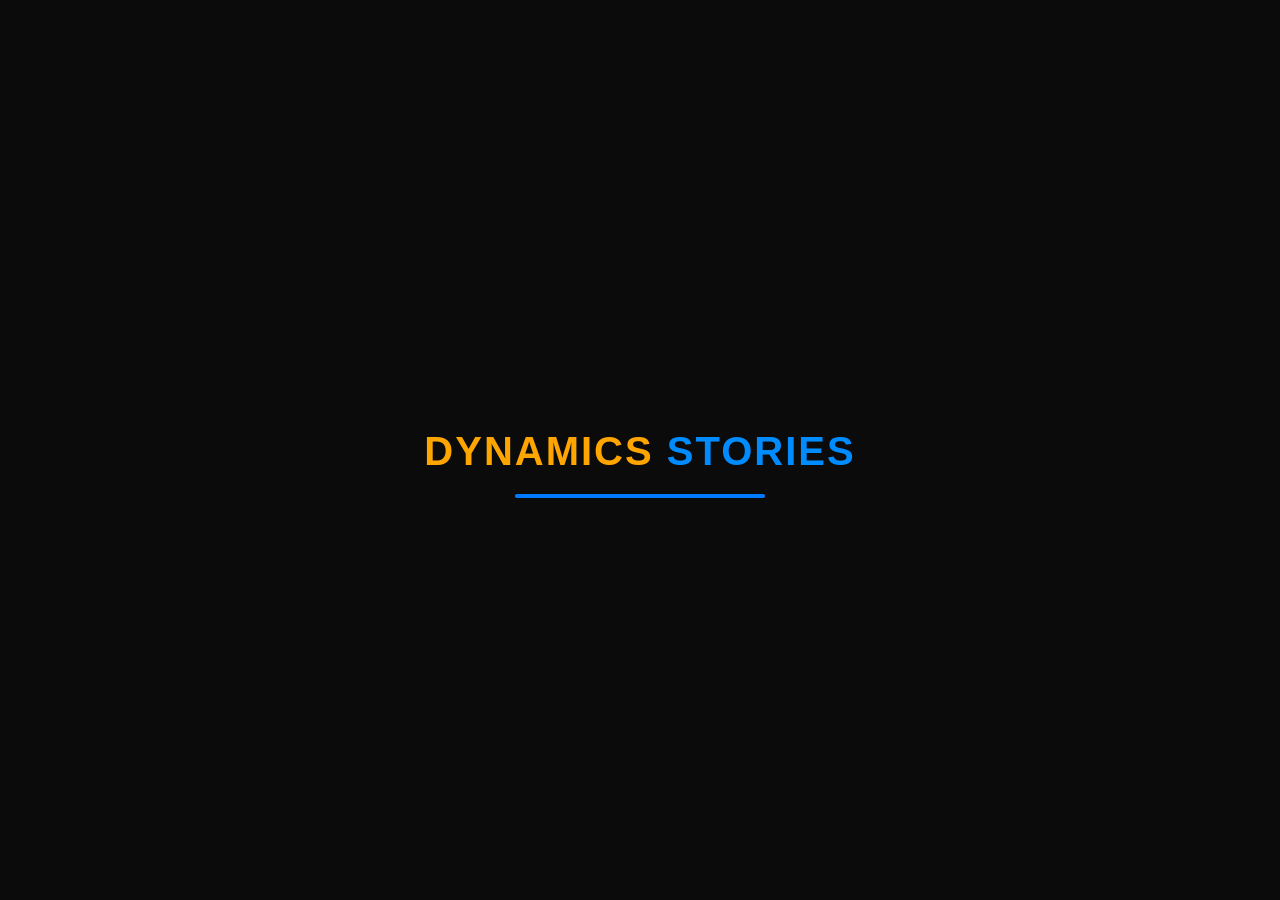
<file: index.html>
<!DOCTYPE html>
<html lang="es">
<head>
    <meta charset="UTF-8">
    <meta name="viewport" content="width=device-width, initial-scale=1.0">
    <link href="https://fonts.googleapis.com/css2?family=Orbitron:wght@700&family=Montserrat:wght@400;700&display=swap" rel="stylesheet">
    <link rel="stylesheet" href="style.css">
    <title>Dynamics Stories</title>
</head>
<body>

    <div id="loader">
        <h1 class="LoadingName"><span class="dynamics">Dynamics</span> <span class="stories">Stories</span></h1>
        <div class="progress-bar">
            <div class="progress-fill"></div>
        </div>
    </div>
    <div id="settings-btn" onclick="toggleSettings()">⚙</div>

    <div id="settings-panel">
    <div class="settings-header">
        <h2>Ajustes</h2>
        <span class="close-settings" onclick="toggleSettings()">×</span>
    </div>

    <div class="setting-item">
        <button class="danger-btn" onclick="borrarProgreso()">Borrar Todo el Progreso</button>
    </div>
    Pronto más funciones...
    </div>

    <div id="main-content">
    <h1>Bienvenido a <span class="dynamics">Dynamics</span> <span class="stories">Stories</span></h1>
    <p class="hello-world">¡Aquí puedes elegir la historia quieras leer! Algunas historias tienen en la descripción<br>
    tienen un sello que dice "<span class="full-exp-mode">(Full Experience Mode)</span>". ¿No sabes qué es? <a class="more-infoFEM" href="moreInfo/moreInfo-of-FEM.html">más información</a></p>
    
    <div class="btn-container">
        <a href="Stories/DDVR-story/DDVR_Cap1.html" class="story-card" style="background-image: url('https://images.unsplash.com/photo-1446776811953-b23d57bd21aa?q=80&w=500');">
            <div class="card-overlay">
                <div class="card-info">
                    <h3>¿De Donde Venimos Realmente?</h3>
                    <p>Un misterio sobre la existencia de alguien es más profundo de lo que pensaba. <span style="color: rgb(24, 175, 125);">Inspirado en Among Us</span> <span class="full-exp-mode">(Full Experience Mode)</span></p>
                </div>
            </div>
        </a>

        <a href="redirecting/index.html" class="story-card" style="background-image: url('https://images.unsplash.com/photo-1550751827-4bd374c3f58b?q=80&w=500');">
            <div class="card-overlay">
                <div class="card-info">
                    <h3>El Código Perdido</h3>
                    <p><span class="Important">[!: Esta historia todavía no está disponible.]</span> ¡Pronto estará disponible!</p>
                </div>
            </div>
        </a>

        <a href="redirecting/index.html" class="story-card" style="background-image: url('https://images.unsplash.com/photo-1501139083538-0139583c060f?q=80&w=500');">
            <div class="card-overlay">
                <div class="card-info">
                    <h3>Crónicas del Tiempo</h3>
                    <p><span class="Important">[!: Esta historia todavía no está disponible.]</span> ¡Pronto estará disponible!</p>
                </div>
            </div>
        </a>
    </div>
   <button id="btn-continuar" class="choice-btn" onclick="continuarHistoria('DDVR')" style="display:none; margin: 20px auto; background: #eec200; color: #000;">
    Continuar Capítulo
    </button>
    <a class="creditos" id="creditos" href="creditos/index.html">Créditos</a>
</div>

    <script src="GlobalFunctions/storyCore.js"></script>
    <script src="loading.js"></script>
    <script src="settings.js"></script>
    <script>
    // ESTA FUNCIÓN DEBE ESTAR AFUERA (Global)
    function continuarHistoria(historiaNombre) {
        console.log("Intentando continuar historia: " + historiaNombre); // Para ver en consola si funciona
        const guardado = localStorage.getItem('UDU_Progreso_' + historiaNombre);
        
        if (guardado) {
            const datos = JSON.parse(guardado);
            // Redirige usando la ruta que tienes en GitHub
            window.location.href = `Stories/${historiaNombre}-story/${historiaNombre}_Cap${datos.capitulo}.html`;
        } else {
            alert("No se encontró progreso guardado.");
        }
    }

    // Esto solo se encarga de MOSTRAR el botón si hay datos
    window.addEventListener('load', () => {
        const guardado = localStorage.getItem('UDU_Progreso_DDVR');
        const btn = document.getElementById('btn-continuar');
        
        if (guardado && btn) {
            const datos = JSON.parse(guardado);
            btn.innerText = "Continuar Capítulo " + datos.capitulo;
            btn.style.display = "block"; 
        }
    });
</script>
</body>
</html>
</file>
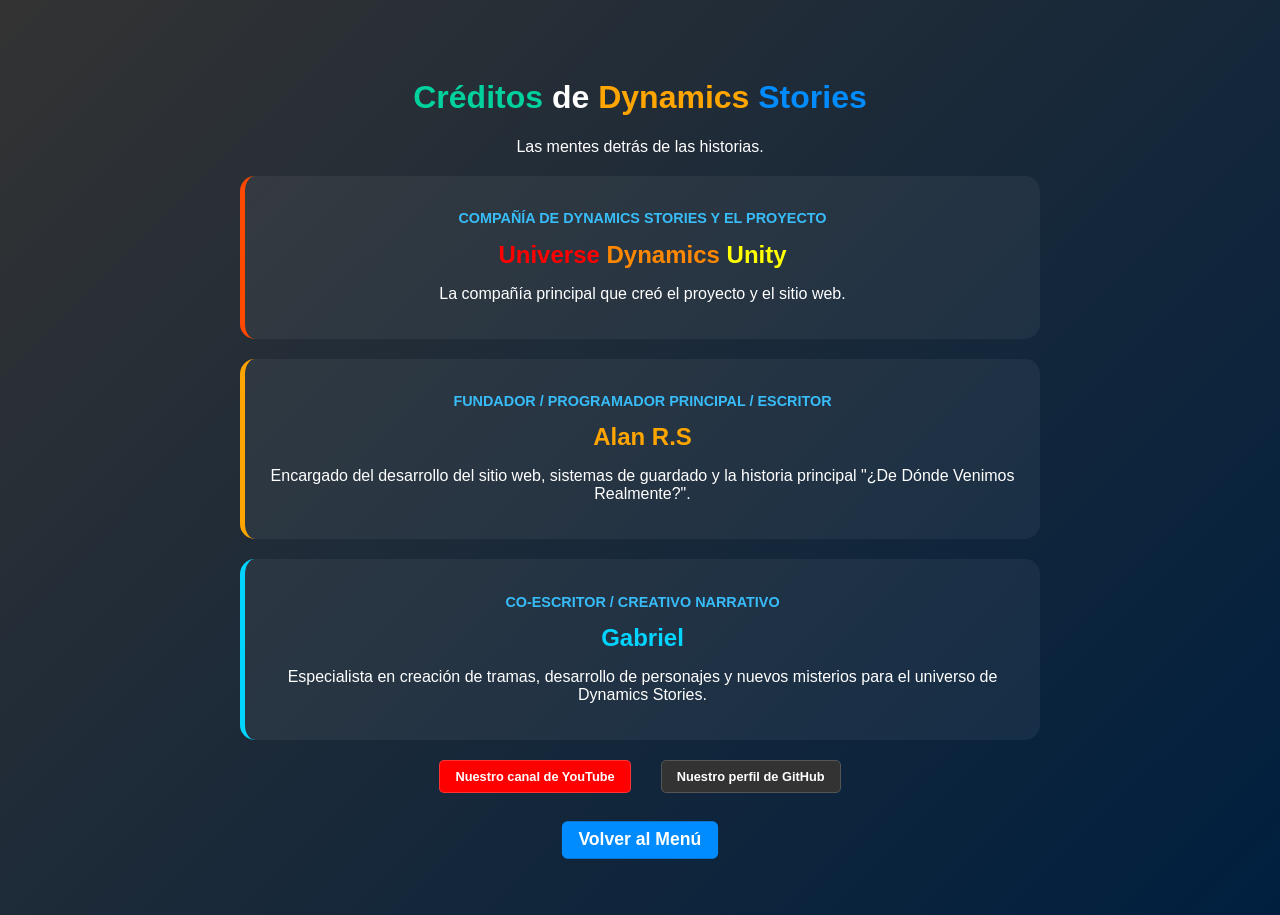
<file: creditos/index.html>
<!DOCTYPE html>
<html lang="es">
    <head>
        <title>Créditos de Dynamics Stories</title>
        <meta name="viewport" content="width=device-width, initial-scale=1.0">
        <meta charset="UTF-8">
        <link rel="stylesheet" href="style.css">
    </head>
    <body>
        <div class="credits-container">
        <h1><span style="color: rgb(0, 209, 157);">Créditos</span> de <span style="color: orange;">Dynamics</span> <span style="color: rgb(0, 140, 255);">Stories</span></h1>
        <p>Las mentes detrás de las historias.</p>

        <div class="team-member" style="border-left-color: #ff4800;">
            <p class="role">Compañía de Dynamics Stories y el proyecto</p>
            <h2 class="name"><span style="color: red;">Universe</span> <span style="color: rgb(255, 136, 0);">Dynamics</span> <span style="color: yellow;">Unity</span></h2>
            <p>La compañía principal que creó el proyecto y el sitio web.</p>
        </div>

        <div class="team-member">
            <p class="role">Fundador / Programador Principal / Escritor</p>
            <h2 class="name" style="color: orange;">Alan R.S</h2>
            <p>Encargado del desarrollo del sitio web, sistemas de guardado y la historia principal "¿De Dónde Venimos Realmente?".</p>
        </div>

        <div class="team-member" style="border-left-color: #00d4ff;">
            <p class="role">Co-Escritor / Creativo Narrativo</p>
            <h2 class="name" style="color: #00d4ff;">Gabriel</h2>
            <p>Especialista en creación de tramas, desarrollo de personajes y nuevos misterios para el universo de Dynamics Stories.</p>
        </div>

        <div class="social-links">
    <a href="https://www.youtube.com/@universedynamicsunity" target="_blank" class="social-btn yt">
        Nuestro canal de YouTube
    </a><br>
    <a href="https://github.com/Universe-Dynamics-Unity" target="_blank" class="social-btn gh">
        Nuestro perfil de GitHub
    </a>
    </div>

        <a href="../index.html" class="choice-btn" style="text-decoration: none; display: inline-block; margin-top: 30px;">Volver al Menú</a>
        </div>
    </body>
</html>
</file>
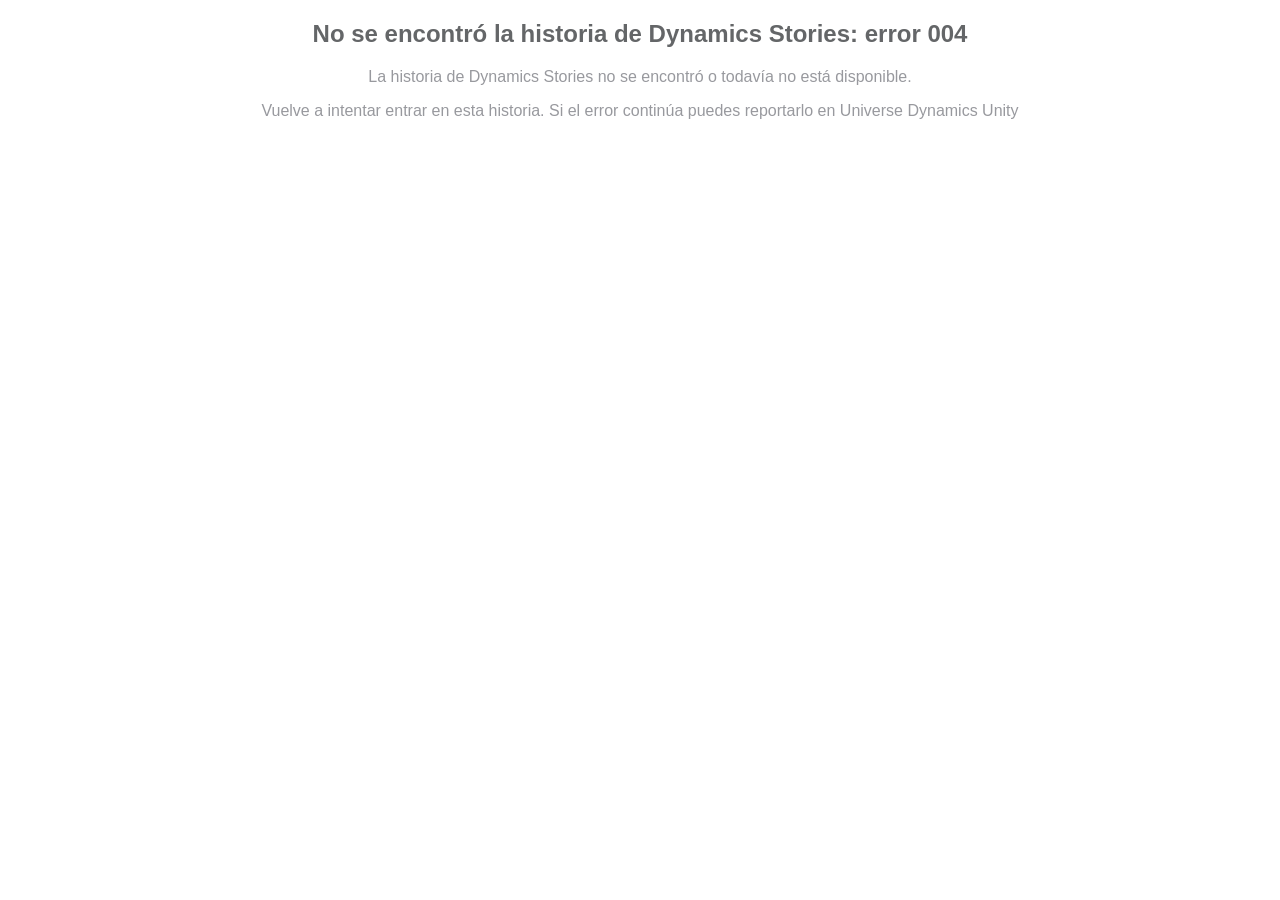
<file: redirecting/index.html>
<!DOCTYPE html>
<html lang="es">
<head>
    <meta charset="UTF-8">
    <meta name="viewport" content="width=device-width, initial-scale=1.0">
    <link href="https://fonts.googleapis.com/css2?family=Orbitron:wght@700&family=Montserrat:wght@400;700&display=swap" rel="stylesheet">
    <link rel="stylesheet" href="style.css">
    <title>Historia no encontrada</title>
</head>
<body>
    <h2 class="grisfuerte">No se encontró la historia de Dynamics Stories: error 004</h2>

    <p class="error-004">La historia de Dynamics Stories no se encontró o todavía no está disponible.<br></p>
    <p class="error-004">Vuelve a intentar entrar en esta historia. Si el error continúa puedes reportarlo en Universe Dynamics Unity</p>
</body>
</html>
</file>
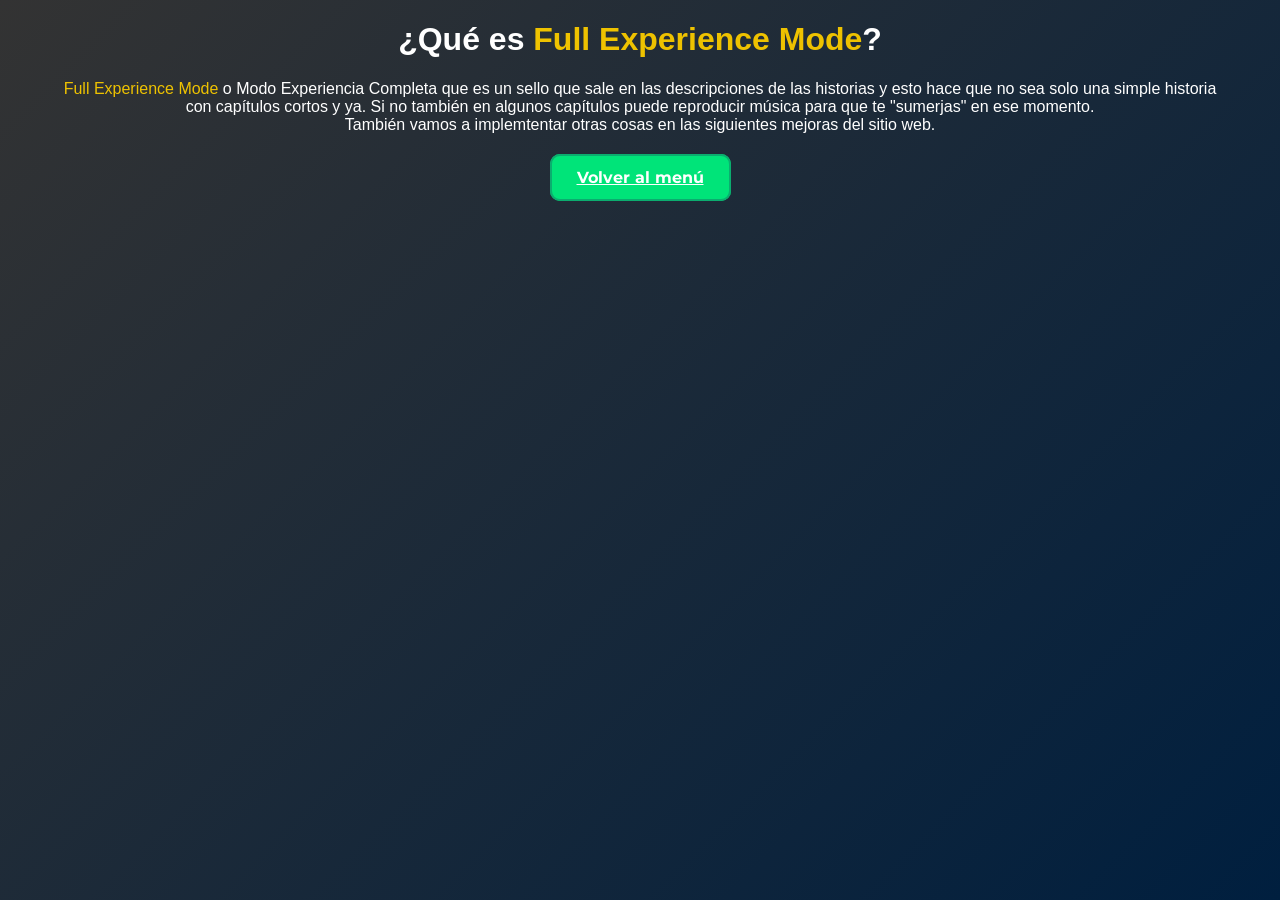
<file: moreInfo/moreInfo-of-FEM.html>
<!DOCTYPE html>
<html lang="es">
<head>
    <meta charset="UTF-8">
    <meta name="viewport" content="width=device-width, initial-scale=1.0">
    <link href="https://fonts.googleapis.com/css2?family=Orbitron:wght@700&family=Montserrat:wght@400;700&display=swap" rel="stylesheet">
    <link rel="stylesheet" href="styleInfo.css">
    <title>Dynamics Stories</title>
</head>
<body>
    <h1>¿Qué es <span class="full-exp-mode">Full Experience Mode</span>?</h1>
    <p><span class="full-exp-mode">Full Experience Mode</span> o Modo Experiencia Completa que es un sello que sale en las descripciones
    de las historias y esto hace que no sea solo una simple historia<br>con capítulos cortos y ya. Si no también en algunos capítulos
    puede reproducir música para que te "sumerjas" en ese momento.<br> También vamos a implemtentar otras cosas en las siguientes mejoras del sitio web.</p><br>
    <a class="menu" href="../index.html">Volver al menú</a>
</body>
</html>
</file>
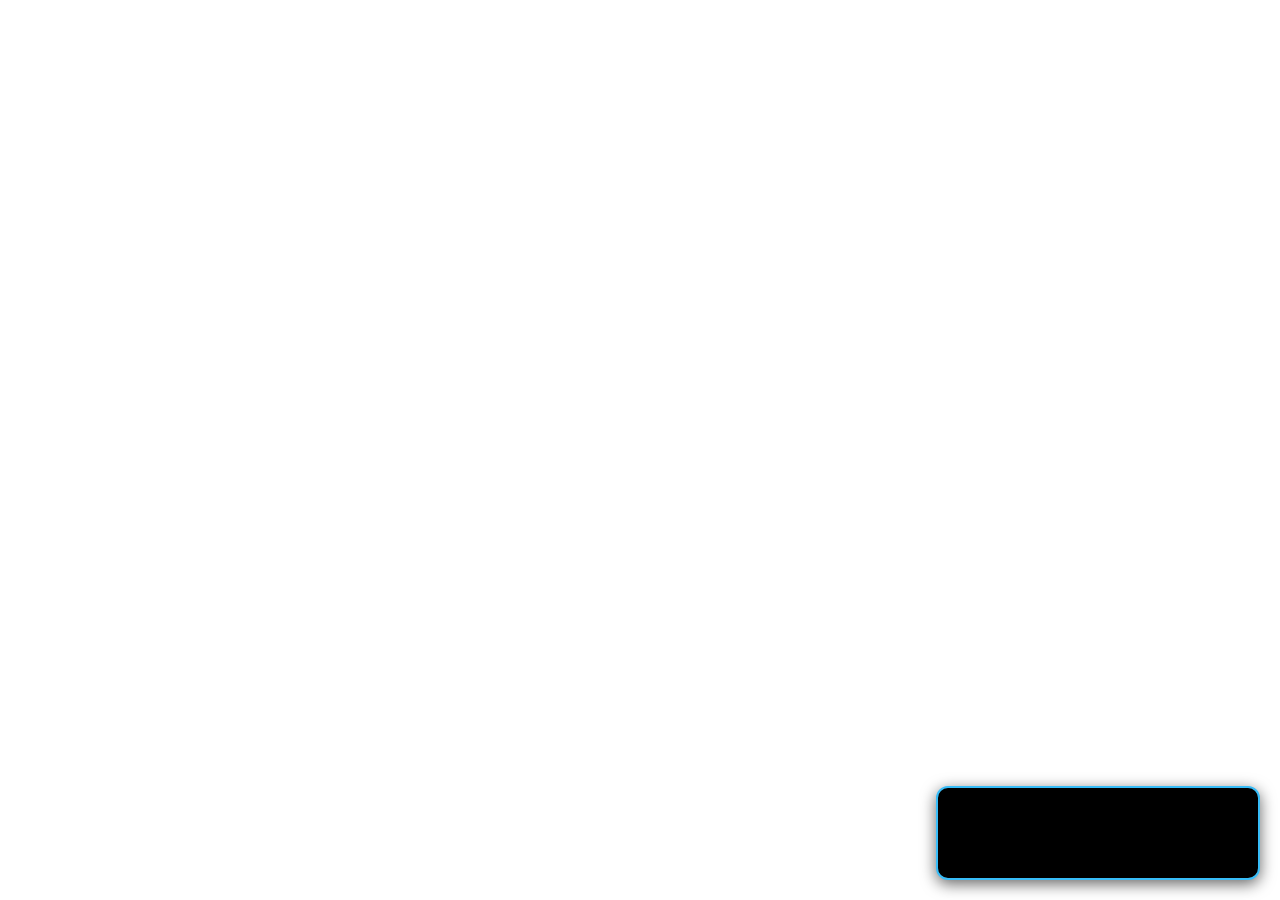
<file: Stories/DDVR.html>
<!DOCTYPE html>
<html lang="es">
<head>
    <meta charset="UTF-8">
    <meta name="viewport" content="width=device-width, initial-scale=1.0">
    <link href="https://fonts.googleapis.com/css2?family=Orbitron:wght@700&family=Montserrat:wght@400;700&display=swap" rel="stylesheet">
    <link rel="stylesheet" href="style.css">
    <title>Dynamics Stories</title>
</head>
<body>
    <div class="music-player-container">
    <iframe 
        src="https://www.youtube.com/embed/lxMGUpdjMj4?controls=1&showinfo=0&rel=0" 
        title="Dynamics Music" 
        frameborder="0" 
        allow="autoplay; encrypted-media" 
        allowfullscreen>
    </iframe>
    </div>
</body>
</html>
</file>
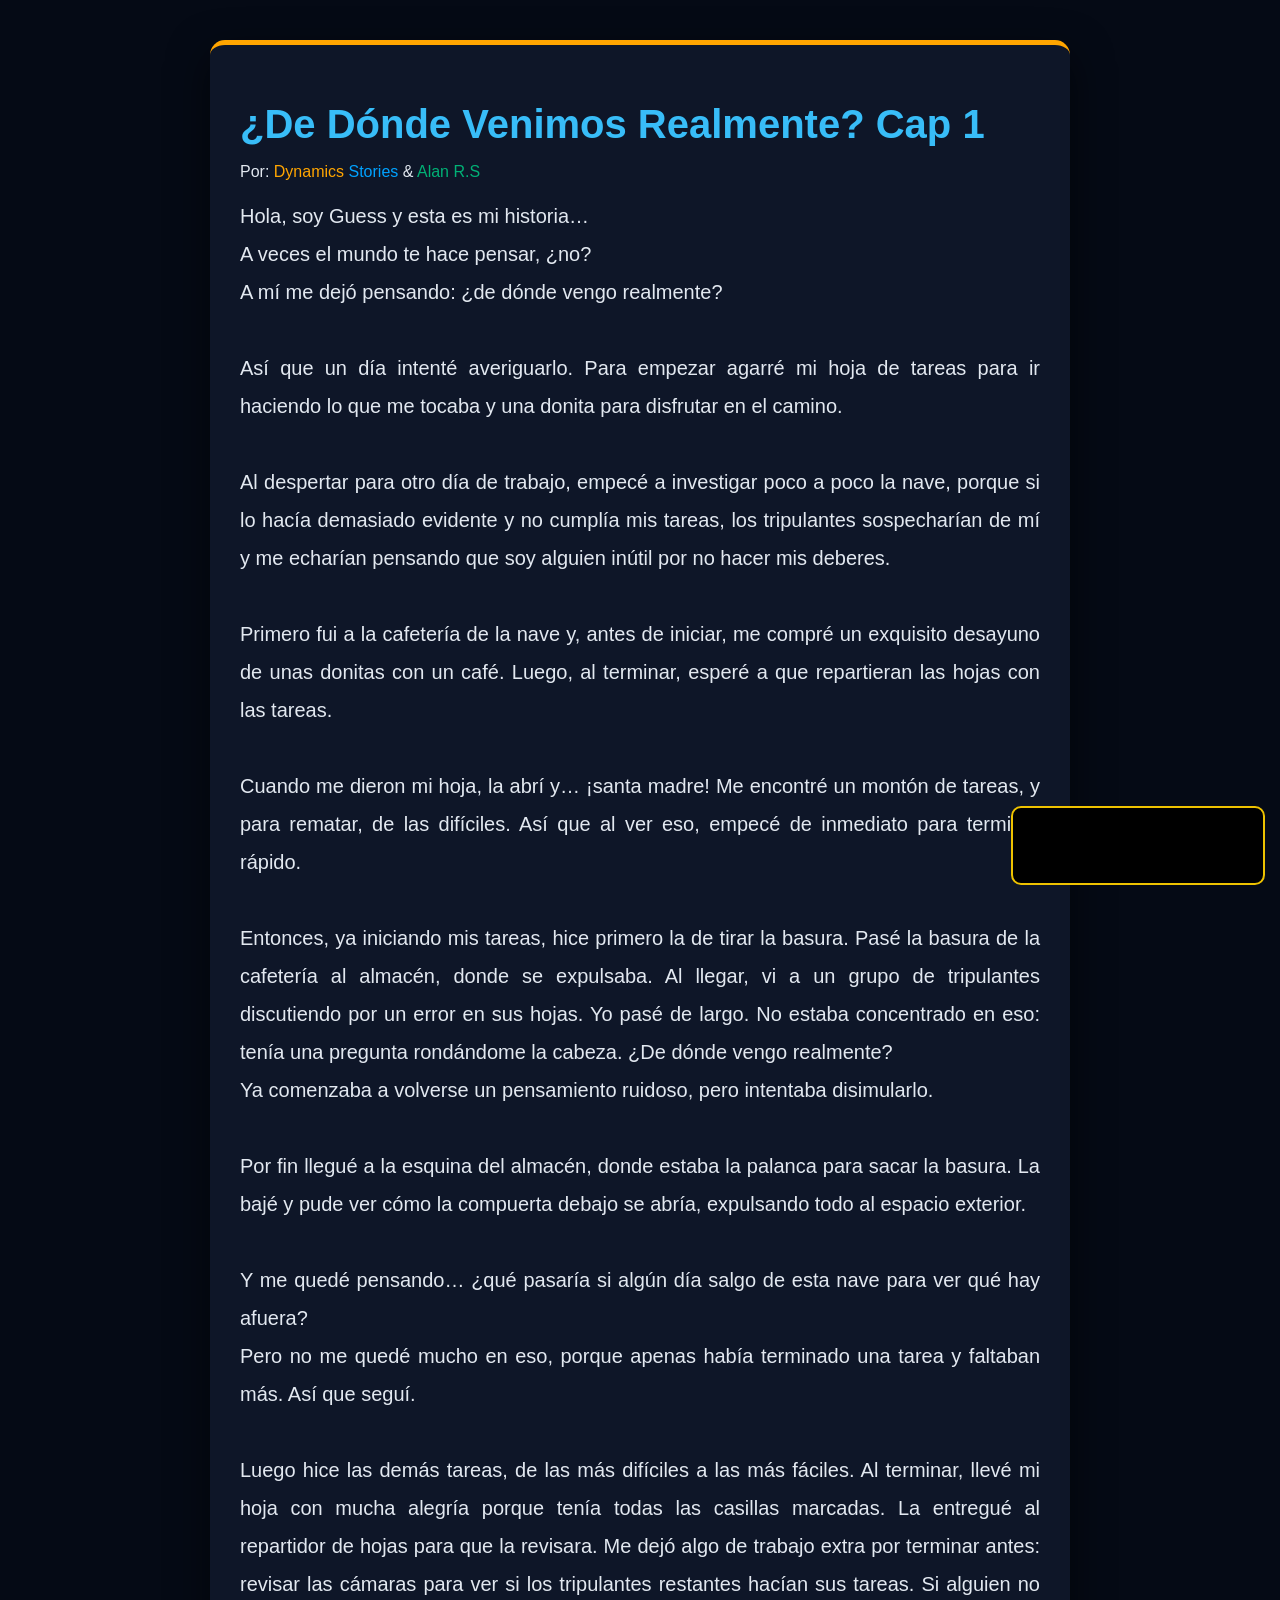
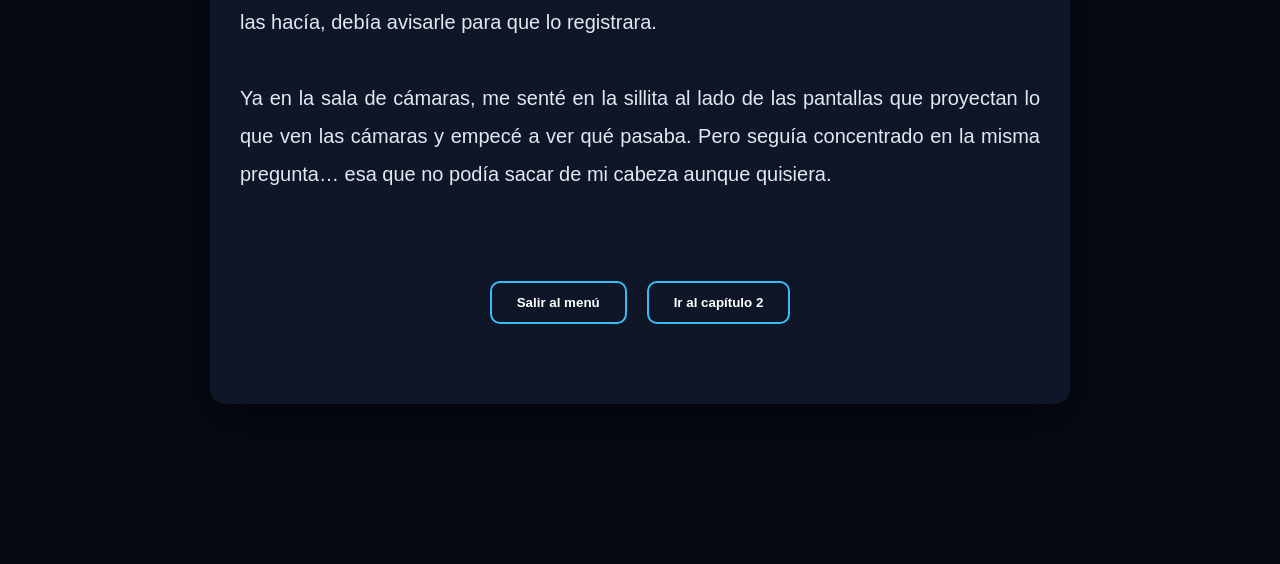
<file: Stories/DDVR-story/DDVR_Cap1.html>
<!DOCTYPE html>
<html lang="es">
<head>
    <script src="../../GlobalFunctions/storyCore.js"></script>
    <meta charset="UTF-8">
    <meta name="viewport" content="width=device-width, initial-scale=1.0">
    <title>¿De Dónde Venimos Realmente? | Dynamics Stories</title>
    <link rel="stylesheet" href="../../GlobalFunctions/StyleGlobalStories.css">
</head>
<body class="story-page">

    <div class="reading-container">
        <header class="story-header">
            <h1>¿De Dónde Venimos Realmente? Cap 1</h1>
            <p class="author">Por: <span style="color: orange;">Dynamics</span> <span style="color: rgb(0, 162, 255);">Stories</span> & <span style="color: rgb(1, 177, 118);">Alan R.S</span></p>
        </header>

        <article class="story-content">
            Hola, soy Guess y esta es mi historia…<br>
            A veces el mundo te hace pensar, ¿no?<br>
            A mí me dejó pensando: ¿de dónde vengo realmente?<br><br>

            Así que un día intenté averiguarlo. Para empezar agarré mi hoja de tareas para ir haciendo lo que me tocaba y una donita para disfrutar en el camino.<br><br>

            Al despertar para otro día de trabajo, empecé a investigar poco a poco la nave, porque si lo hacía demasiado evidente y no cumplía mis tareas, los tripulantes sospecharían de mí y me echarían pensando que soy alguien inútil por no hacer mis deberes.<br><br>

            Primero fui a la cafetería de la nave y, antes de iniciar, me compré un exquisito desayuno de unas donitas con un café. Luego, al terminar, esperé a que repartieran las hojas con las tareas.<br><br>

            Cuando me dieron mi hoja, la abrí y… ¡santa madre! Me encontré un montón de tareas, y para rematar, de las difíciles. Así que al ver eso, empecé de inmediato para terminar rápido.<br><br>

            Entonces, ya iniciando mis tareas, hice primero la de tirar la basura. Pasé la basura de la cafetería al almacén, donde se expulsaba. Al llegar, vi a un grupo de tripulantes discutiendo por un error en sus hojas. Yo pasé de largo. No estaba concentrado en eso: tenía una pregunta rondándome la cabeza. ¿De dónde vengo realmente?<br>
            Ya comenzaba a volverse un pensamiento ruidoso, pero intentaba disimularlo.<br><br>

            Por fin llegué a la esquina del almacén, donde estaba la palanca para sacar la basura. La bajé y pude ver cómo la compuerta debajo se abría, expulsando todo al espacio exterior.<br><br>

            Y me quedé pensando… ¿qué pasaría si algún día salgo de esta nave para ver qué hay afuera?<br>
            Pero no me quedé mucho en eso, porque apenas había terminado una tarea y faltaban más. Así que seguí.<br><br>

            Luego hice las demás tareas, de las más difíciles a las más fáciles. Al terminar, llevé mi hoja con mucha alegría porque tenía todas las casillas marcadas. La entregué al repartidor de hojas para que la revisara. Me dejó algo de trabajo extra por terminar antes: revisar las cámaras para ver si los tripulantes restantes hacían sus tareas. Si alguien no las hacía, debía avisarle para que lo registrara.<br><br>

            Ya en la sala de cámaras, me senté en la sillita al lado de las pantallas que proyectan lo que ven las cámaras y empecé a ver qué pasaba. Pero seguía concentrado en la misma pregunta… esa que no podía sacar de mi cabeza aunque quisiera.<br><br>
        </article>
        <div class="navigation-buttons">
            <button class="choice-btn" onclick="saveAndExit('DDVR', 1)">Salir al menú</button>
            <button class="choice-btn" onclick="nextChapter('DDVR_Cap2.html')">Ir al capítulo 2</button>
        </div>
    </div>

    <div class="music-player-container">
        <iframe id="music-iframe" width="100%" height="100%" 
            src="https://www.youtube.com/embed/lxMGUpdjMj4?autoplay=1&enablejsapi=1" 
            frameborder="0" allow="autoplay">
        </iframe>
    </div>

</body>
</html>
</file>
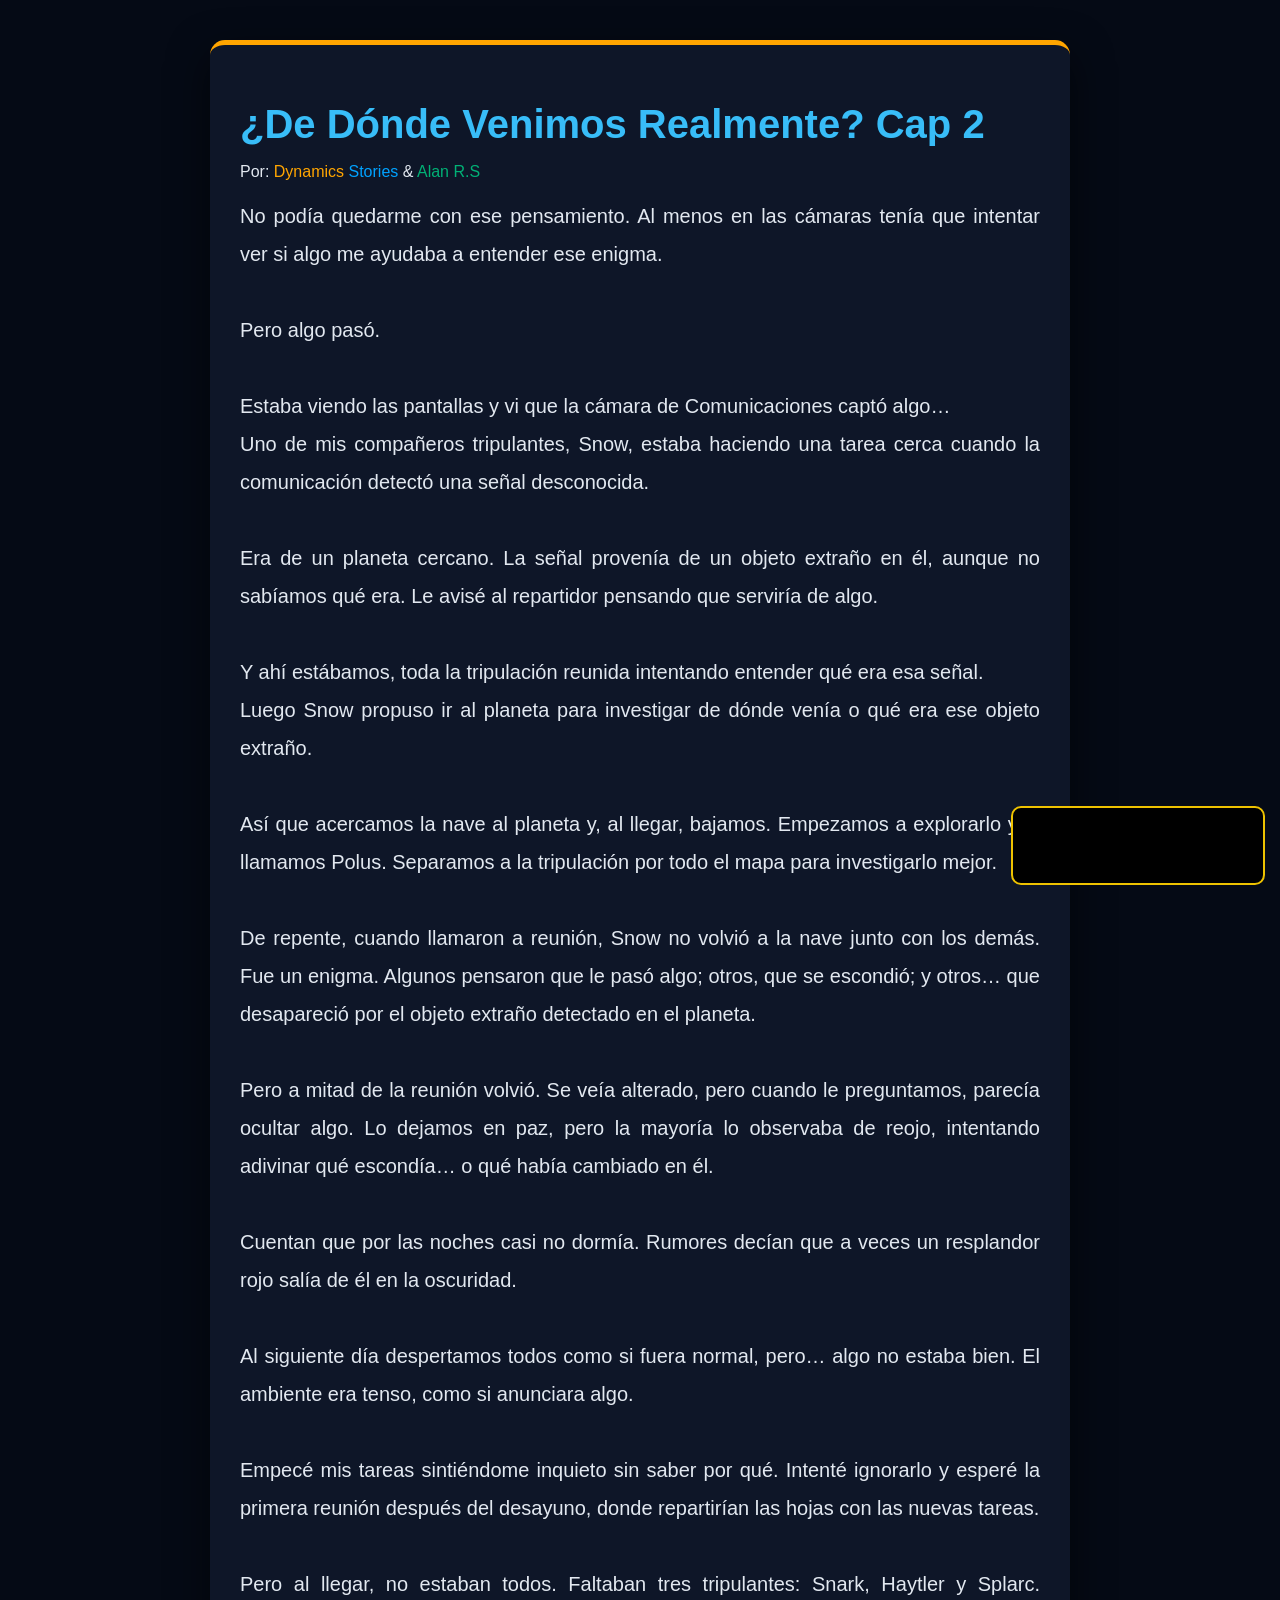
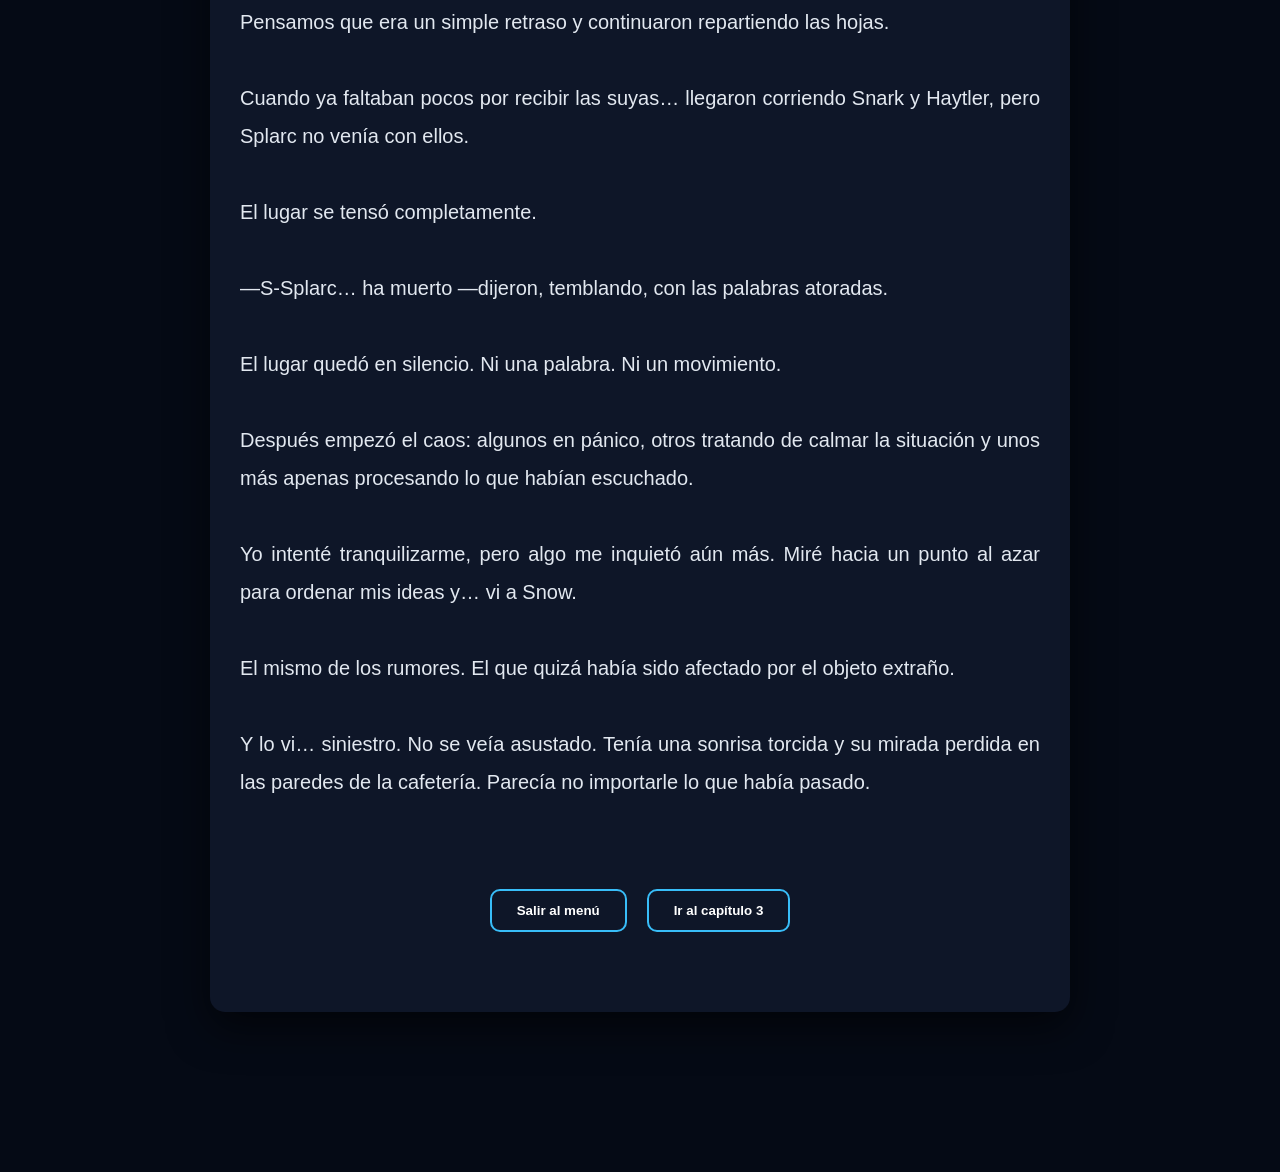
<file: Stories/DDVR-story/DDVR_Cap2.html>
<!DOCTYPE html>
<html lang="es">
<head>
    <script src="../../GlobalFunctions/storyCore.js"></script>
    <meta charset="UTF-8">
    <meta name="viewport" content="width=device-width, initial-scale=1.0">
    <title>¿De Dónde Venimos Realmente? | Dynamics Stories</title>
    <link rel="stylesheet" href="../../GlobalFunctions/StyleGlobalStories.css">
</head>
<body class="story-page">

    <div class="reading-container">
        <header class="story-header">
            <h1>¿De Dónde Venimos Realmente? Cap 2</h1>
            <p class="author">Por: <span style="color: orange;">Dynamics</span> <span style="color: rgb(0, 162, 255);">Stories</span> & <span style="color: rgb(1, 177, 118);">Alan R.S</span></p>
        </header>

        <article class="story-content">
            No podía quedarme con ese pensamiento. Al menos en las cámaras tenía que intentar ver si algo me ayudaba a entender ese enigma.<br><br>

            Pero algo pasó.<br><br>

            Estaba viendo las pantallas y vi que la cámara de Comunicaciones captó algo…<br>
            Uno de mis compañeros tripulantes, Snow, estaba haciendo una tarea cerca cuando la comunicación detectó una señal desconocida.<br><br>

            Era de un planeta cercano. La señal provenía de un objeto extraño en él, aunque no sabíamos qué era. Le avisé al repartidor pensando que serviría de algo.<br><br>

            Y ahí estábamos, toda la tripulación reunida intentando entender qué era esa señal.<br>
            Luego Snow propuso ir al planeta para investigar de dónde venía o qué era ese objeto extraño.<br><br>

            Así que acercamos la nave al planeta y, al llegar, bajamos. Empezamos a explorarlo y lo llamamos Polus. Separamos a la tripulación por todo el mapa para investigarlo mejor.<br><br>

            De repente, cuando llamaron a reunión, Snow no volvió a la nave junto con los demás. Fue un enigma. Algunos pensaron que le pasó algo; otros, que se escondió; y otros… que desapareció por el objeto extraño detectado en el planeta.<br><br>

            Pero a mitad de la reunión volvió. Se veía alterado, pero cuando le preguntamos, parecía ocultar algo. Lo dejamos en paz, pero la mayoría lo observaba de reojo, intentando adivinar qué escondía… o qué había cambiado en él.<br><br>

            Cuentan que por las noches casi no dormía. Rumores decían que a veces un resplandor rojo salía de él en la oscuridad.<br><br>

            Al siguiente día despertamos todos como si fuera normal, pero… algo no estaba bien. El ambiente era tenso, como si anunciara algo.<br><br>

            Empecé mis tareas sintiéndome inquieto sin saber por qué. Intenté ignorarlo y esperé la primera reunión después del desayuno, donde repartirían las hojas con las nuevas tareas.<br><br>

            Pero al llegar, no estaban todos. Faltaban tres tripulantes: Snark, Haytler y Splarc. Pensamos que era un simple retraso y continuaron repartiendo las hojas.<br><br>

            Cuando ya faltaban pocos por recibir las suyas… llegaron corriendo Snark y Haytler, pero Splarc no venía con ellos.<br><br>

            El lugar se tensó completamente.<br><br>

            —S-Splarc… ha muerto —dijeron, temblando, con las palabras atoradas.<br><br>

            El lugar quedó en silencio. Ni una palabra. Ni un movimiento.<br><br>

            Después empezó el caos: algunos en pánico, otros tratando de calmar la situación y unos más apenas procesando lo que habían escuchado.<br><br>

            Yo intenté tranquilizarme, pero algo me inquietó aún más. Miré hacia un punto al azar para ordenar mis ideas y… vi a Snow.<br><br>

            El mismo de los rumores. El que quizá había sido afectado por el objeto extraño.<br><br>

            Y lo vi… siniestro. No se veía asustado. Tenía una sonrisa torcida y su mirada perdida en las paredes de la cafetería. Parecía no importarle lo que había pasado.<br><br>
        </article>
        <div class="navigation-buttons">
            <button class="choice-btn" onclick="saveAndExit('DDVR', 2)">Salir al menú</button>
            <button class="choice-btn" onclick="nextChapter('DDVR_Cap3.html')">Ir al capítulo 3</button>
        </div>
    </div>

   <div class="music-player-container">
    <iframe id="music-iframe" width="100%" height="100%" 
        src="https://www.youtube.com/embed/VF5EbNKBcSI?autoplay=1&enablejsapi=1&controls=1" 
        frameborder="0" 
        allow="autoplay; encrypted-media" 
        allowfullscreen>
    </iframe>
</div>

</body>
</html>
</file>
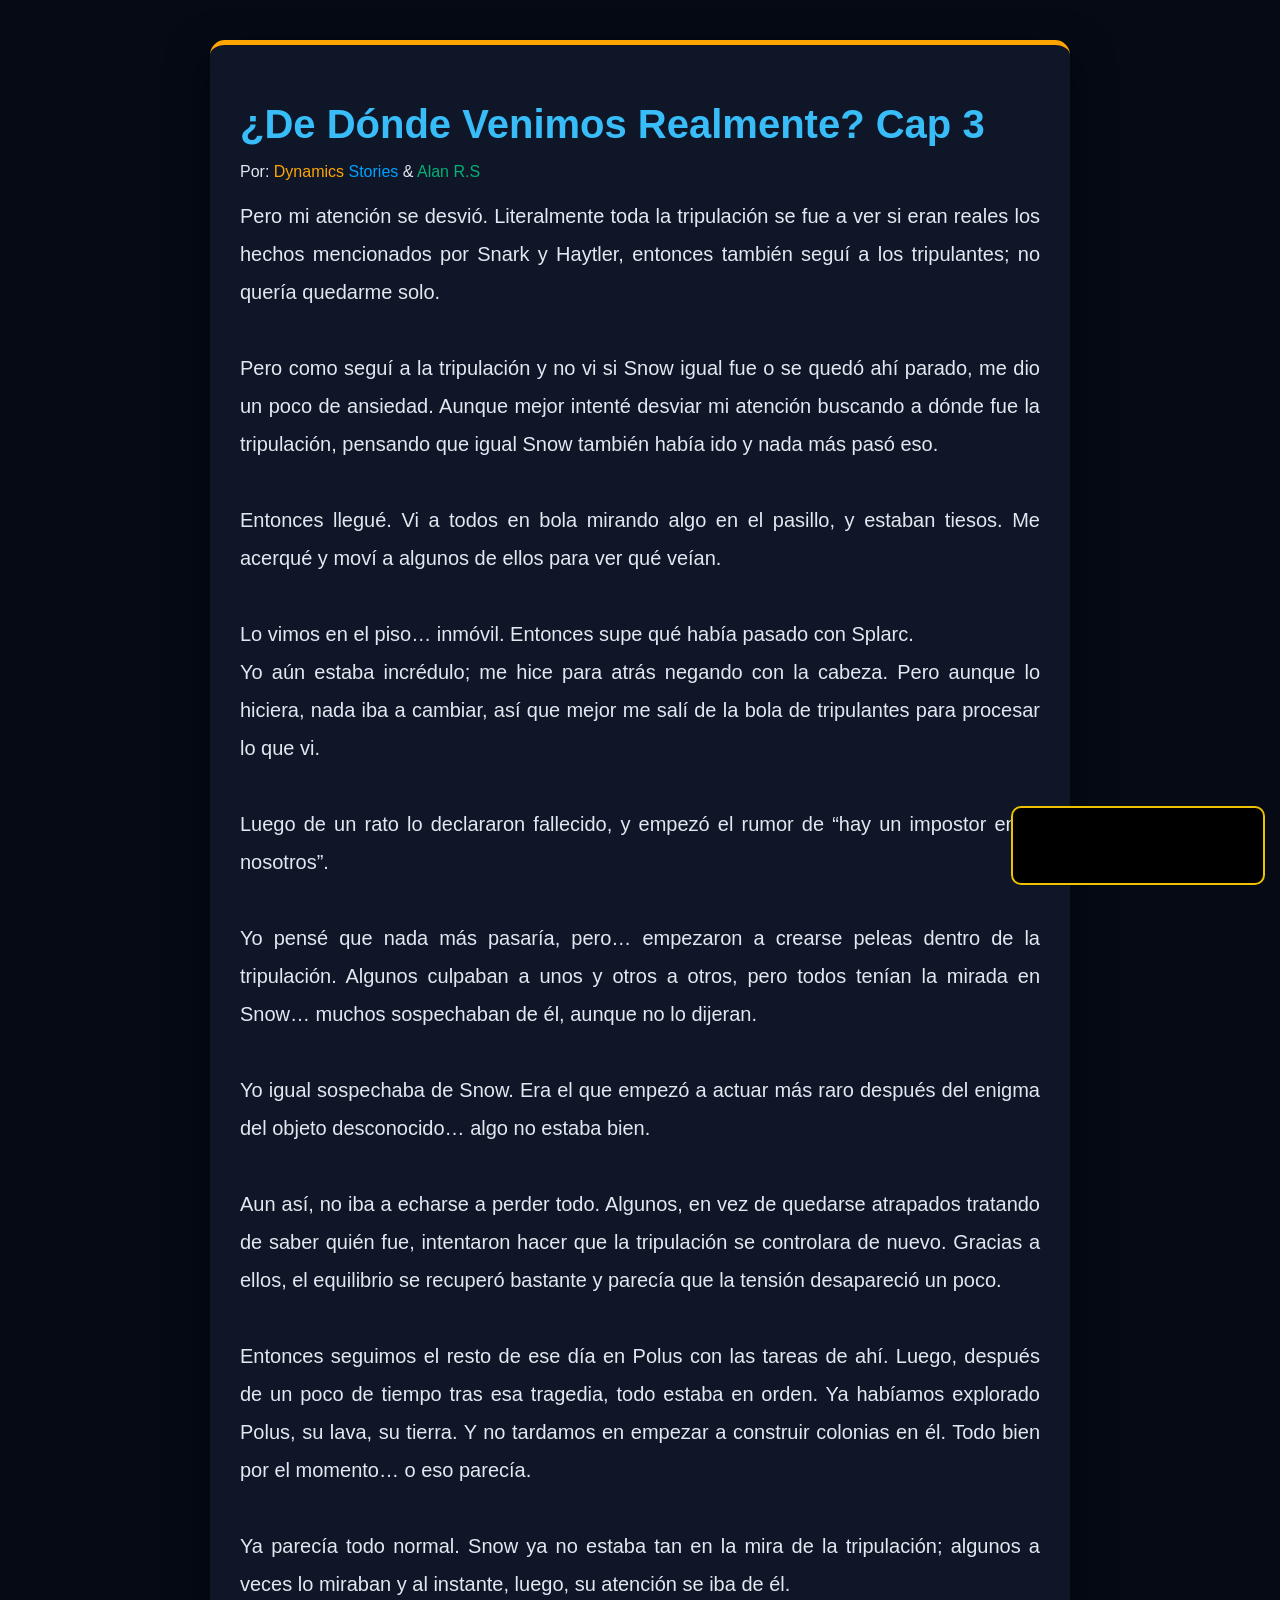
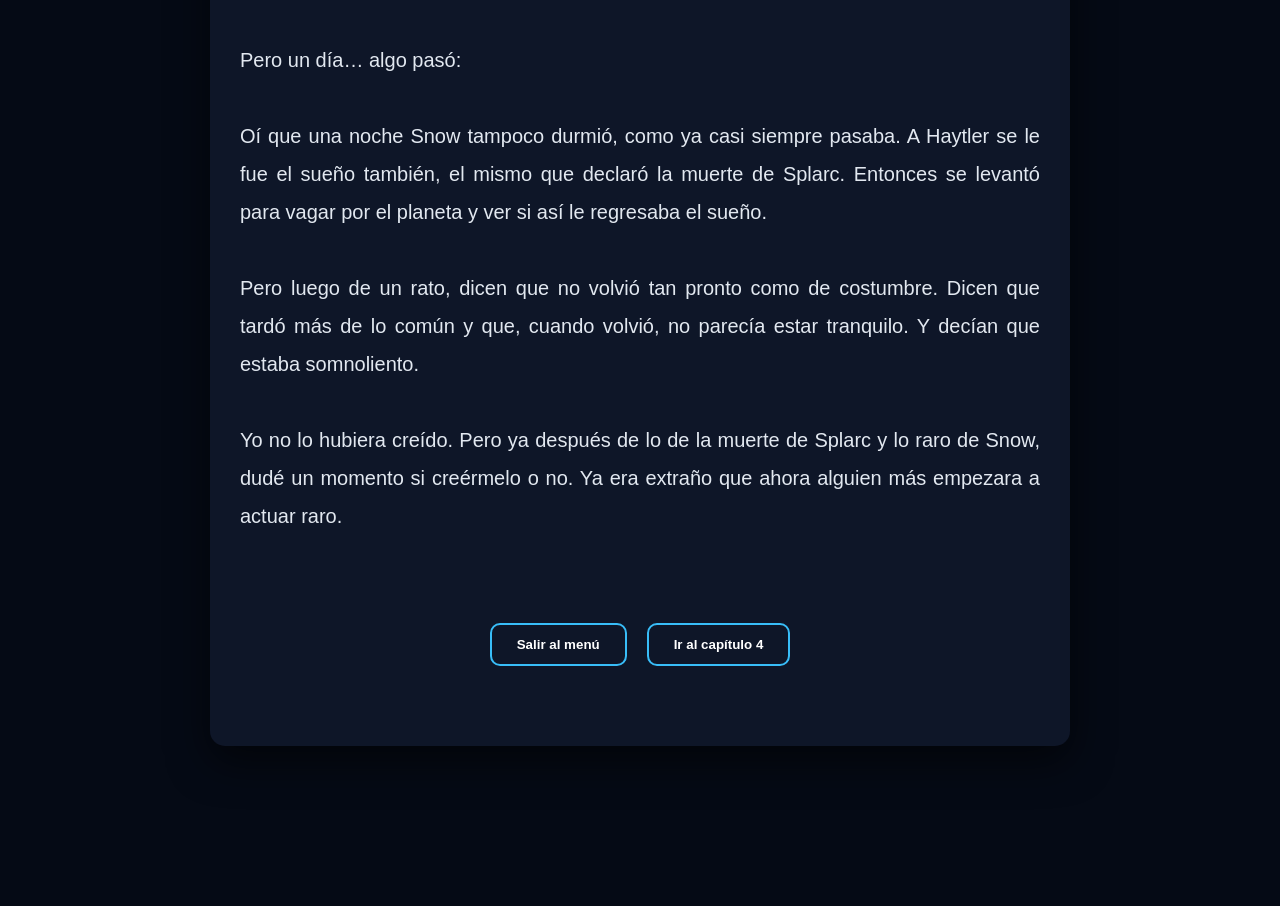
<file: Stories/DDVR-story/DDVR_Cap3.html>
<!DOCTYPE html>
<html lang="es">
<head>
    <script src="../../GlobalFunctions/storyCore.js"></script>
    <meta charset="UTF-8">
    <meta name="viewport" content="width=device-width, initial-scale=1.0">
    <title>¿De Dónde Venimos Realmente? | Dynamics Stories</title>
    <link rel="stylesheet" href="../../GlobalFunctions/StyleGlobalStories.css">
</head>
<body class="story-page">

    <div class="reading-container">
        <header class="story-header">
            <h1>¿De Dónde Venimos Realmente? Cap 3</h1>
            <p class="author">Por: <span style="color: orange;">Dynamics</span> <span style="color: rgb(0, 162, 255);">Stories</span> & <span style="color: rgb(1, 177, 118);">Alan R.S</span></p>
        </header>

        <article class="story-content">
            Pero mi atención se desvió. Literalmente toda la tripulación se fue a ver si eran reales los hechos mencionados por Snark y Haytler, entonces también seguí a los tripulantes; no quería quedarme solo.<br><br>

            Pero como seguí a la tripulación y no vi si Snow igual fue o se quedó ahí parado, me dio un poco de ansiedad. Aunque mejor intenté desviar mi atención buscando a dónde fue la tripulación, pensando que igual Snow también había ido y nada más pasó eso.<br><br>

            Entonces llegué. Vi a todos en bola mirando algo en el pasillo, y estaban tiesos. Me acerqué y moví a algunos de ellos para ver qué veían.<br><br>

            Lo vimos en el piso… inmóvil. Entonces supe qué había pasado con Splarc.<br>
            Yo aún estaba incrédulo; me hice para atrás negando con la cabeza. Pero aunque lo hiciera, nada iba a cambiar, así que mejor me salí de la bola de tripulantes para procesar lo que vi.<br><br>

            Luego de un rato lo declararon fallecido, y empezó el rumor de “hay un impostor entre nosotros”.<br><br>

            Yo pensé que nada más pasaría, pero… empezaron a crearse peleas dentro de la tripulación. Algunos culpaban a unos y otros a otros, pero todos tenían la mirada en Snow… muchos sospechaban de él, aunque no lo dijeran.<br><br>

            Yo igual sospechaba de Snow. Era el que empezó a actuar más raro después del enigma del objeto desconocido… algo no estaba bien.<br><br>

            Aun así, no iba a echarse a perder todo. Algunos, en vez de quedarse atrapados tratando de saber quién fue, intentaron hacer que la tripulación se controlara de nuevo. Gracias a ellos, el equilibrio se recuperó bastante y parecía que la tensión desapareció un poco.<br><br>

            Entonces seguimos el resto de ese día en Polus con las tareas de ahí. Luego, después de un poco de tiempo tras esa tragedia, todo estaba en orden. Ya habíamos explorado Polus, su lava, su tierra. Y no tardamos en empezar a construir colonias en él. Todo bien por el momento… o eso parecía.<br><br>

            Ya parecía todo normal. Snow ya no estaba tan en la mira de la tripulación; algunos a veces lo miraban y al instante, luego, su atención se iba de él.<br><br>

            Pero un día… algo pasó:<br><br>

            Oí que una noche Snow tampoco durmió, como ya casi siempre pasaba. A Haytler se le fue el sueño también, el mismo que declaró la muerte de Splarc. Entonces se levantó para vagar por el planeta y ver si así le regresaba el sueño.<br><br>

            Pero luego de un rato, dicen que no volvió tan pronto como de costumbre. Dicen que tardó más de lo común y que, cuando volvió, no parecía estar tranquilo. Y decían que estaba somnoliento.<br><br>

            Yo no lo hubiera creído. Pero ya después de lo de la muerte de Splarc y lo raro de Snow, dudé un momento si creérmelo o no. Ya era extraño que ahora alguien más empezara a actuar raro.<br><br>
        </article>
        <div class="navigation-buttons">
            <button class="choice-btn" onclick="saveAndExit('DDVR', 3)">Salir al menú</button>
            <button class="choice-btn" onclick="nextChapter('DDVR_Cap4.html')">Ir al capítulo 4</button>
        </div>
    </div>

   <div class="music-player-container">
    <iframe id="music-iframe" width="100%" height="100%" 
        src="https://www.youtube.com/embed/VF5EbNKBcSI?autoplay=1&enablejsapi=1controls=1" 
        frameborder="0" 
        allow="autoplay; encrypted-media" 
        allowfullscreen>
    </iframe>
</div>

</body>
</html>
</file>
<file: style.css>
/* Estilos generales actualizados */
body, html {
    margin: 0;
    padding: 0;
    width: 100%;
    height: 100%;
    font-family: 'Segoe UI', Tahoma, Geneva, Verdana, sans-serif;
    /* Fondo de #333 a azul oscuro */
    background: linear-gradient(135deg, #333 0%, #001f3f 100%);
    color: white;
    overflow: hidden;
}

#btn-continuar {
    background: #eec200;
    color: #000;
    box-shadow: 0 0 15px rgba(238, 194, 0, 0.5);
    animation: pulse 2s infinite;
}

.creditos {
    font-family: sans-serif;
    color: white;
    border-radius: 8px;
    padding: 12px 25px;
    background: rgb(24, 73, 138);
    cursor: pointer;
    font-weight: bold;
    border: rgb(41, 25, 99);
}

.creditos:hover {
    transform: scale(1.05);
}

@keyframes pulse {
    0% { transform: scale(1); }
    50% { transform: scale(1.05); }
    100% { transform: scale(1); }
}

/* --- CONTENEDOR DE CARGA (Loader) --- */
        #loader {
            position: fixed;
            width: 100%;
            height: 100%;
            background-color: #0b0b0b;
            display: flex;
            flex-direction: column;
            justify-content: center;
            align-items: center;
            z-index: 9999;
            transition: opacity 0.5s ease;
        }

        #loader h1 {
            font-size: 2.5rem;
            margin-bottom: 20px;
            letter-spacing: 2px;
            text-transform: uppercase;
        }

        .progress-bar {
            width: 250px;
            height: 4px;
            background: #222;
            border-radius: 10px;
            overflow: hidden;
        }

        .progress-fill {
            width: 0%;
            height: 100%;
            background: #007bff; /* Azul */
            box-shadow: 0 0 10px #007bff;
            animation: fillProgress 3s forwards;
        }

        @keyframes fillProgress {
            to { width: 100%; }
        }

        /* --- CONTENIDO PRINCIPAL --- */
        #main-content {
            display: none; /* Oculto al inicio */
            height: 100vh;
            display: flex;
            flex-direction: column;
            justify-content: center;
            align-items: center;
            text-align: center;
            opacity: 0;
            transition: opacity 1s ease;
        }

       /* --- CONTENEDOR DE TARJETAS --- */
.btn-container {
    display: flex;
    flex-wrap: wrap;
    justify-content: center;
    gap: 30px;
    padding: 20px;
    max-width: 1200px;
}

/* --- LA TARJETA (CARD) --- */
.story-card {
    position: relative;
    width: 280px;
    height: 380px;
    background-size: cover;
    background-position: center;
    border-radius: 12px;
    overflow: hidden;
    text-decoration: none;
    color: white;
    border: 2px solid rgba(255, 255, 255, 0.1);
    transition: all 0.4s ease;
    display: block;
}

/* Efecto Hover */
.story-card:hover {
    transform: translateY(-10px) scale(1.02);
    border-color: #007bff;
    box-shadow: 0 15px 30px rgba(0, 0, 0, 0.5);
}

/* El degradado oscuro inferior */
.card-overlay {
    position: absolute;
    bottom: 0;
    left: 0;
    right: 0;
    height: 60%; /* El degradado cubre más de la mitad */
    background: linear-gradient(to top, rgba(0,0,0,0.9) 0%, rgba(0,0,0,0.4) 50%, transparent 100%);
    display: flex;
    align-items: flex-end;
    padding: 20px;
}

.card-info h3 {
    margin: 0;
    font-size: 1.4rem;
    color: #00c3ff; /* Azul para el título */
    text-transform: uppercase;
    letter-spacing: 1px;
}

.card-info p {
    margin: 8px 0 0 0;
    font-size: 0.9rem;
    color: #ccc;
    line-height: 1.4;
}

/* Ajuste para que el título principal no se vea apretado */
#main-content h1 {
    margin-bottom: 40px;
}

        .dynamics {
            color: orange;
        }

        .stories {
            color: rgb(0, 140, 255);
        }

        .full-exp-mode {
            color: #eec200;
        }

        .Important {
            color: rgb(255, 102, 0);
        }

        a {
            color: #8800e2;
        }

/* --- RESPONSIVIDAD (Añadir al final de style.css) --- */

/* Para tablets y celulares (Pantallas menores a 768px) */
@media (max-width: 768px) {
    .LoadingName {
        text-align: center;
        font-size: 1.8rem; /* Título un poco más pequeño */
    }
    #main-content {
        height: auto; /* Permite que el contenido crezca hacia abajo */
        padding: 40px 20px;
    }

    #main-content h1 {
        font-size: 1.8rem; /* Título un poco más pequeño */
    }

    .btn-container {
       display: flex;
       flex-wrap: wrap;      /* ¡ESTO evitará que se vean como palitos! */
       justify-content: center;
       gap: 30px;
       padding: 20px;
       width: 100%;          /* Asegura que use todo el espacio disponible */
       box-sizing: border-box; 
       flex-direction: column; /* Las pone una debajo de otra */
       align-items: center;
    }
    
    .story-card {
        width: 90vw;          /* Ocupa el 90% del ancho de la pantalla del móvil */
        max-width: 300px;     /* Pero no dejes que se vea gigante en tablets */
        height: 380px;        /* Mantiene su altura original */
        flex-shrink: 0;       /* PROHIBE que la tarjeta se encoja */
    }

    .hello-world {
        font-size: 0.9rem;
        line-height: 1.5;
    }
}

/* Botón flotante */
#settings-btn {
    position: fixed;
    top: 20px;
    left: 20px;
    font-size: 30px;
    cursor: pointer;
    z-index: 1001;
    transition: transform 0.3s;
    color: white;
}

#settings-btn:hover { transform: rotate(90deg) scale(1.1); }

/* Panel lateral */
#settings-panel {
    position: fixed;
    top: 0;
    left: -300px; /* Escondido a la izquierda */
    width: 250px;
    height: 100%;
    background: rgba(15, 23, 42, 0.98);
    border-right: 2px solid orange;
    transition: 0.4s;
    z-index: 1002;
    padding: 20px;
    box-shadow: 10px 0 30px rgba(0,0,0,0.5);
}

#settings-panel.active { left: 0; }

.settings-header {
    display: flex;
    justify-content: space-between;
    align-items: center;
    border-bottom: 1px solid #444;
}

.setting-item { margin: 30px 0; text-align: left; }

.danger-btn {
    background: #ff4d4d;
    color: white;
    border: none;
    padding: 10px;
    border-radius: 5px;
    cursor: pointer;
    align-items: center;
    text-align: center;
}

/* --- SECCIÓN DE AJUSTES UDU --- */

/* El botón circular del engranaje */
#settings-btn {
    position: fixed;
    top: 20px;
    left: 20px;
    font-size: 28px;
    background: rgba(0, 0, 0, 0.6);
    width: 50px;
    height: 50px;
    display: flex;
    align-items: center;
    justify-content: center;
    border-radius: 50%;
    cursor: pointer;
    z-index: 2000; /* Número alto para que siempre esté arriba */
    transition: 0.3s;
    border: 1px solid orange;
}

#settings-btn:hover {
    transform: rotate(90deg);
    background: orange;
    color: black;
}

/* El panel lateral */
#settings-panel {
    position: fixed;
    top: 0;
    left: -320px; /* Escondido */
    width: 280px;
    height: 100%;
    background: #0f172a;
    box-shadow: 5px 0 15px rgba(0,0,0,0.5);
    z-index: 2001;
    transition: 0.4s ease-in-out;
    padding: 20px;
    box-sizing: border-box;
    border-right: 3px solid orange;
}

/* Cuando el panel se activa */
#settings-panel.active {
    left: 0;
}

/* Ajustes internos para que no se amontone el texto */
.setting-item {
    margin-bottom: 25px;
    padding: 10px;
    background: rgba(255,255,255,0.05);
    border-radius: 10px;
}

/* --- RESPONSIVIDAD (Celular) --- */
@media (max-width: 600px) {
    #settings-panel {
        width: 100%; /* En celular ocupa toda la pantalla */
        left: -100%;
    }
}
</file>
<file: creditos/style.css>
body {
    font-family: sans-serif;
    background: linear-gradient(135deg, #333 0%, #001f3f 100%);
    color: white;
    text-align: center;
}
.credits-container {
            text-align: center;
            padding: 50px 20px;
            max-width: 800px;
            margin: auto;
        }
        .team-member {
            background: rgba(255, 255, 255, 0.05);
            border-radius: 15px;
            padding: 20px;
            margin: 20px 0;
            border-left: 5px solid orange;
        }
        .role {
            color: #38bdf8;
            font-weight: bold;
            text-transform: uppercase;
            font-size: 0.9rem;
        }
        .name {
            font-size: 1.5rem;
            margin: 10px 0;
            font-family: 'Orbitron', sans-serif;
        }

        a {
            color: rgb(0, 255, 213);
        }
    
    /* --- RESPONSIVIDAD PARA CELULARES --- */
@media (max-width: 600px) {
    .credits-container {
        padding: 20px 15px; /* Menos espacio a los lados */
    }

    h1 {
        font-size: 1.6rem; /* Título más pequeño para que no se corte */
    }

    .team-member {
        padding: 15px;
        margin: 15px 0;
    }

    .name {
        font-size: 1.2rem; /* Nombres más ajustados */
    }

    .role {
        font-size: 0.8rem; /* Roles más legibles en pantallas chicas */
    }
    
    p {
        font-size: 0.95rem; /* Texto de descripción un poco más pequeño */
    }

    .social-links {
        flex-direction: column; /* Se ponen uno sobre otro en pantallas chicas */
        align-items: center;
    }
    .social-btn {
        width: 80%; /* Botones más grandes para tocar con el pulgar */
    }
    .choice-btn {
        width: 80%;
    }
}

.social-links {
    display: flex;
    justify-content: center;
    gap: 15px;
    margin-top: 15px;
}

.social-btn {
    padding: 8px 15px;
    border-radius: 5px;
    text-decoration: none;
    font-weight: bold;
    font-size: 0.8rem;
    transition: 0.3s;
    color: white;
}

/* Color para YouTube */
.yt { background-color: #ff0000; border: 1px solid rgba(255, 255, 255, 0.2); }
.yt:hover { background-color: #cc0000; transform: scale(1.1); }

/* Color para GitHub */
.gh { background-color: #333; border: 1px solid #555; }
.gh:hover { background-color: #444; transform: scale(1.1); }

.choice-btn { background-color: rgb(0, 204, 255); font-weight: bold; transition: 0.3s; color: white; text-decoration: none; padding: 8px 15px; border-radius: 5px; }
.choice-btn { background-color: rgb(0, 140, 255); transform: scale(1.1); }
</file>
<file: redirecting/style.css>
body {
    font-family: sans-serif;
    color: black;
    text-align: center;
    background: white;
}

.grisclaro {
    color: rgb(170, 170, 170);
}

.grisfuerte {
    color: rgb(100, 102, 104);
}

.error-004 {
    color: rgb(152, 153, 158);
}
</file>
<file: moreInfo/styleInfo.css>
/* Estilos generales actualizados */
body, html {
    text-align: center;
    margin: 0;
    padding: 0;
    width: 100%;
    height: 100%;
    font-family: 'Segoe UI', Tahoma, Geneva, Verdana, sans-serif;
    /* Fondo de #333 a azul oscuro */
    background: linear-gradient(135deg, #333 0%, #001f3f 100%);
    color: white;
    overflow: hidden;
}

.menu {
    color: white;
    background: rgb(0, 228, 121);
    border: 2px solid #0bad6f;
    padding: 12px 25px;
    border-radius: 10px;
    cursor: pointer;
    font-family: 'Montserrat', sans-serif;
    font-weight: bold;
    transition: 0.3s ease;
}

        .dynamics {
            color: orange;
        }

        .stories {
            color: rgb(0, 140, 255);
        }

        .full-exp-mode {
            color: #eec200;
        }

        .more-infoFEM {
            color: #8800e2;
        }

/*---------RESPONSIVE--------*/

@media (max-width: 768px) {
    h1 {
        font-size: 1.8rem;
    }
}


    .music-container {
        width: 250px;
        bottom: 10px;
        right: 10px;
    }
</file>
<file: Stories/style.css>
/* --- REPRODUCTOR DE MÚSICA RESPONSIVO --- */

/* Estilo para PC (Pantallas grandes) */
.music-player-container {
    position: fixed;
    bottom: 20px;
    right: 20px;
    width: 320px;  /* Tamaño cómodo en PC */
    height: 90px;
    background: #000;
    border-radius: 12px;
    border: 2px solid #38bdf8;
    box-shadow: 0 4px 15px rgba(0, 0, 0, 0.6);
    z-index: 10000;
    overflow: hidden;
}

.music-player-container iframe {
    width: 100%;
    height: 100%;
}

/* Estilo para TABLETS (Pantallas medianas) */
@media (max-width: 1024px) {
    .music-player-container {
        width: 280px;
        bottom: 15px;
        right: 15px;
    }
}

/* Estilo para CELULARES (Pantallas pequeñas) */
@media (max-width: 480px) {
    .music-player-container {
        width: 220px;  /* Más estrecho para que no tape el texto de la historia */
        height: 70px;  /* Más bajito */
        bottom: 10px;
        right: 10px;
        border-width: 1px; /* Borde más fino para que no se vea tosco */
    }
}
</file>
<file: GlobalFunctions/StyleGlobalStories.css>
/* Estilos base para todas las historias de UDU */
body {
    font-family: sans-serif;
    overflow-y: auto;
    background: #050a15;
    padding-bottom: 120px;
    display: flex; /* Centra el contenido verticalmente */
    justify-content: center;
    align-items: center;
    min-height: 100vh;
    margin: 0;
}

.reading-container {
    max-width: 800px;
    width: 90%; /* Se adapta al ancho de la pantalla */
    margin: 40px auto;
    padding: 30px;
    background: rgba(15, 23, 42, 0.95);
    color: #e2e8f0;
    border-radius: 15px;
    border-top: 5px solid orange;
    box-shadow: 0 15px 40px rgba(0,0,0,0.6);
}

.story-header h1 {
    color: #38bdf8;
    font-size: 2.5rem;
    margin-bottom: 10px;
}

.story-content {
    font-size: 1.25rem;
    line-height: 1.9;
    text-align: justify;
}

.music-player-container {
    position: fixed;
    bottom: 15px;
    right: 15px;
    width: 250px;
    height: 75px;
    background: #000;
    border-radius: 10px;
    border: 2px solid #eec200;
    z-index: 1000;
    overflow: hidden;
}

.navigation-buttons {
    display: flex;
    justify-content: center;
    gap: 20px;
    margin-top: 40px;
    padding-bottom: 50px;
}

.choice-btn {
    background: transparent;
    color: white;
    border: 2px solid #38bdf8;
    padding: 12px 25px;
    border-radius: 10px;
    cursor: pointer;
    font-family: 'Montserrat', sans-serif;
    font-weight: bold;
    transition: 0.3s ease;
    text-decoration: none;
    margin-top: 10px;
}

.choice-btn:hover {
    background: #38bdf8;
    color: #000;
    transform: scale(1.05);
}

/* --- MODO MÓVIL (Responsivo) --- */
@media (max-width: 600px) {
    body {
        align-items: flex-start; /* Permite que el scroll empiece desde arriba */
        padding-top: 20px;
    }
    
    .reading-container {
        width: 95%;
        padding: 20px;
        margin: 15px auto;
    }
    
    .story-header h1 {
        font-size: 1.8rem; /* Título más pequeño en móvil */
    }

    .story-content {
        font-size: 1.1rem; /* Texto un poco más grande para no forzar la vista */
        line-height: 1.6;
    }
    
    .navigation-buttons {
        flex-direction: column; /* Botones uno arriba del otro */
        width: 100%;
    }
}
</file>
